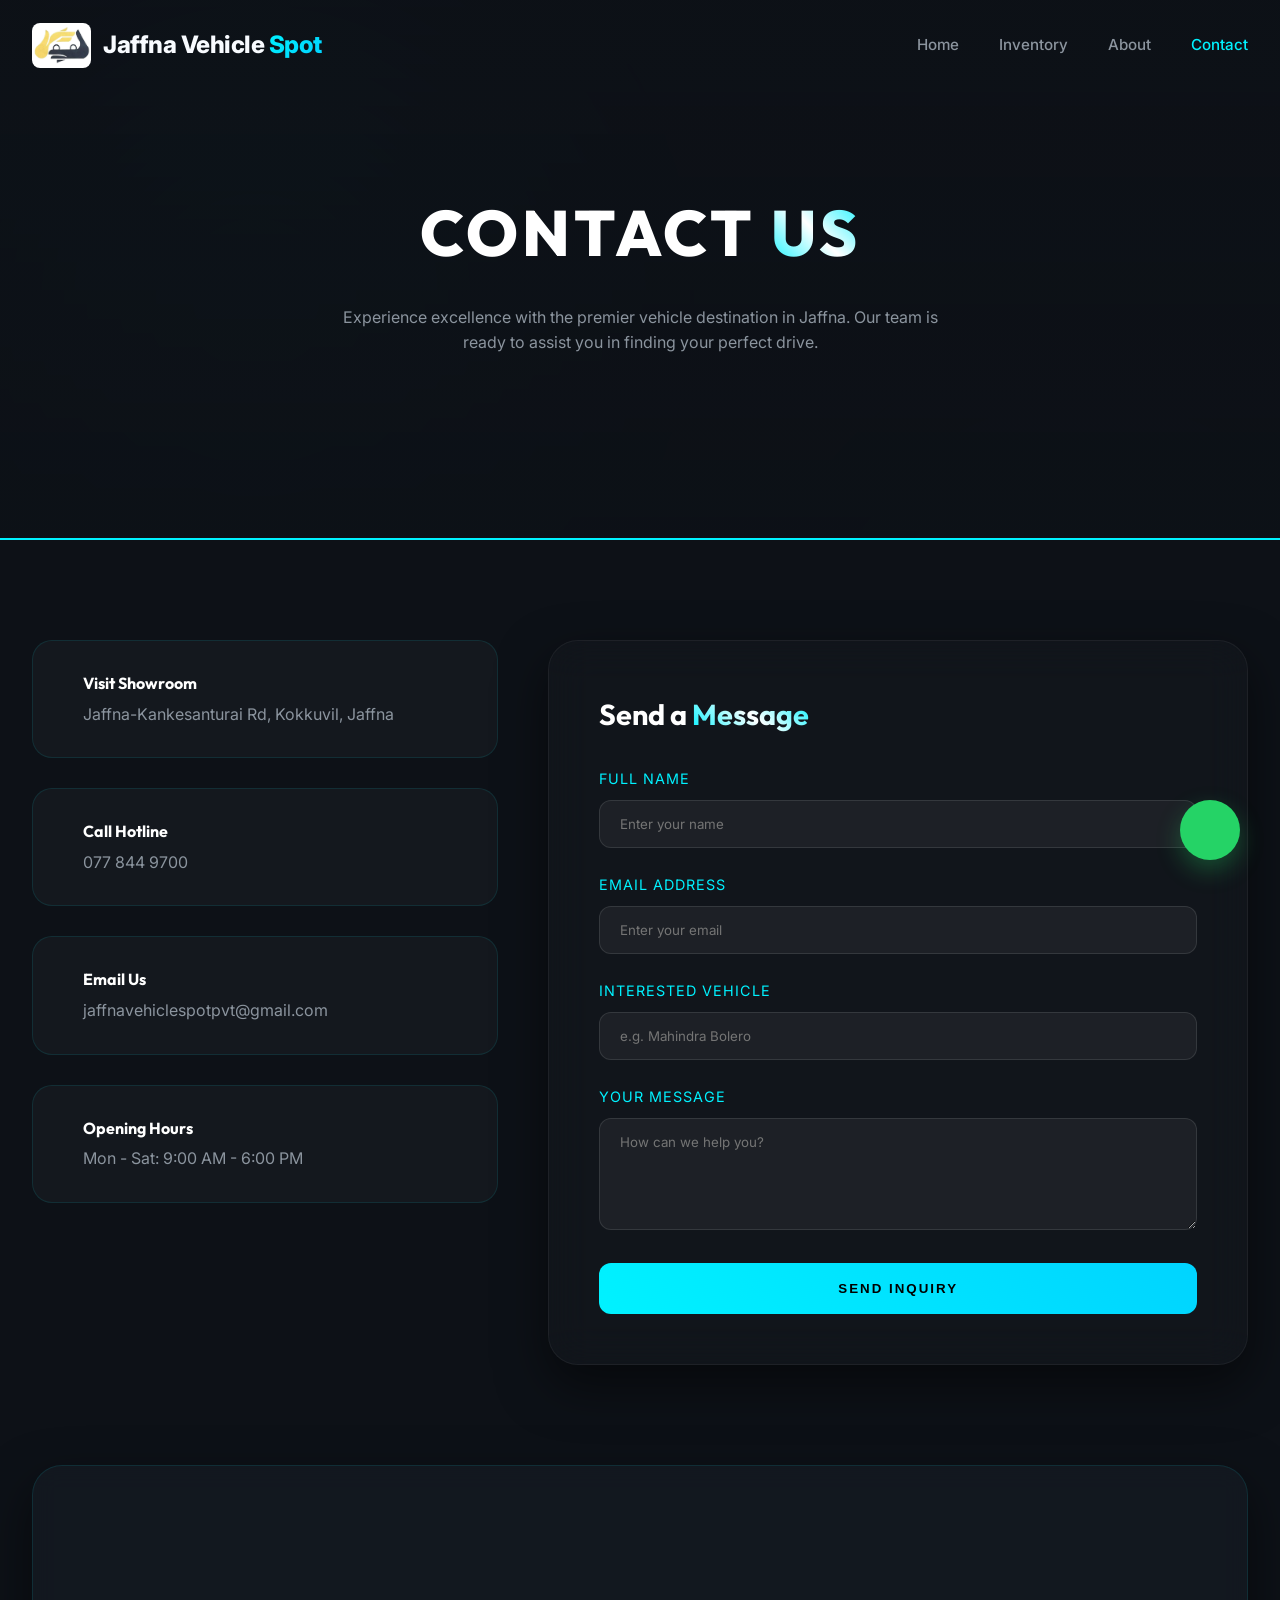
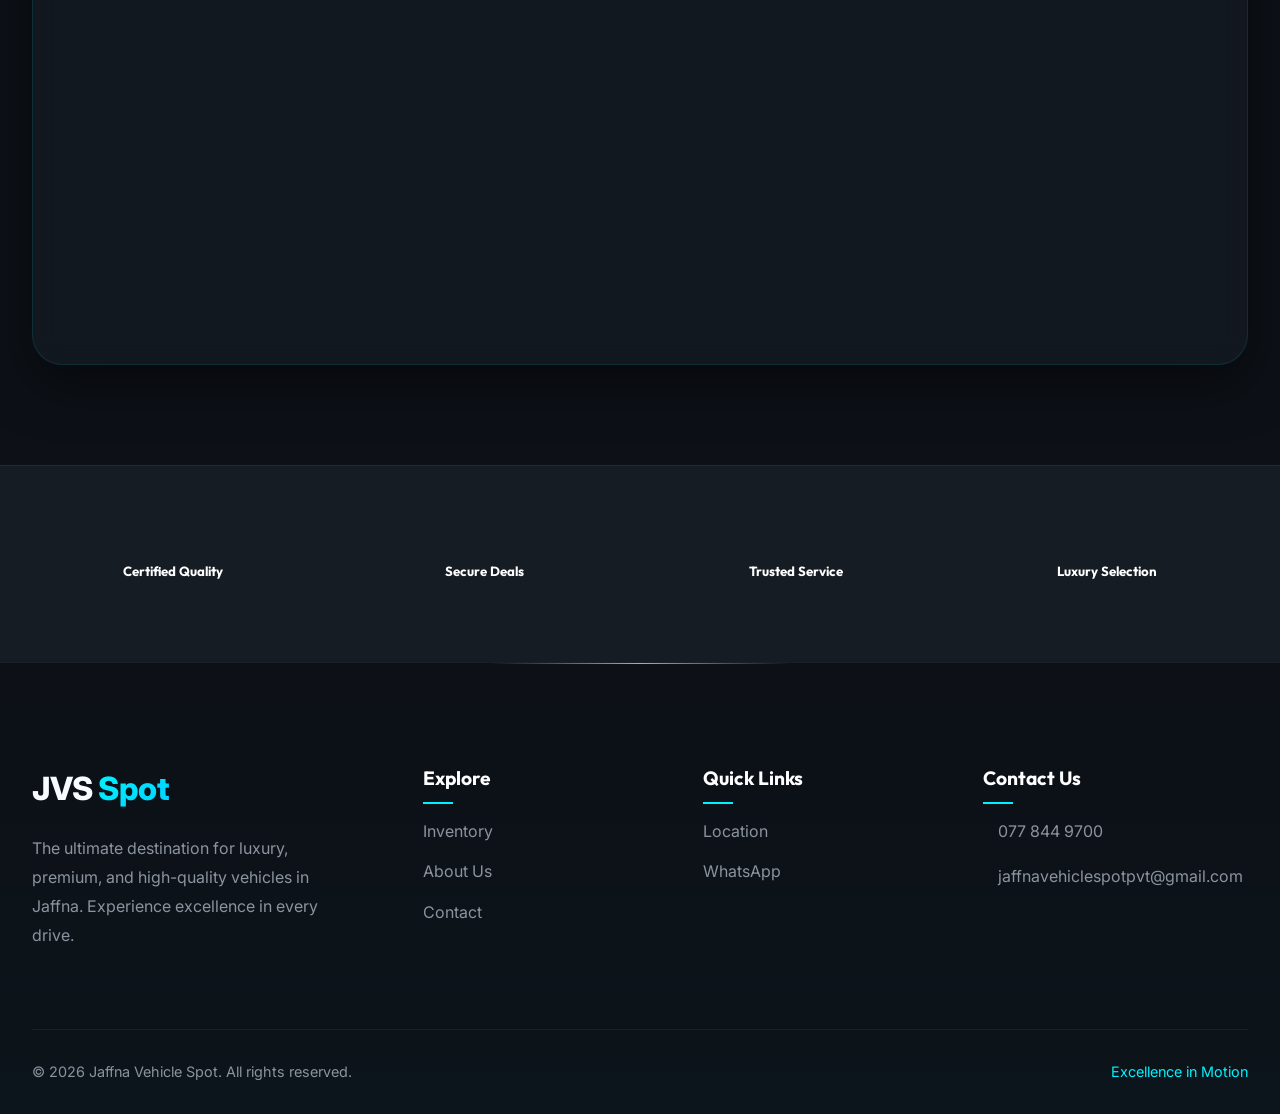
<file: contact.html>
<!DOCTYPE html>
<html lang="en">
<head>
    <meta charset="UTF-8">
    <meta name="viewport" content="width=device-width, initial-scale=1.0">
    <title>Contact Us | Jaffna Vehicle Spot - Premium Experience</title>
    
    <!-- SEO Meta Tags -->
    <meta name="description" content="Get in touch with Jaffna Vehicle Spot. Contact us for premium vehicles, financing, and exceptional automotive services in Jaffna.">
    
    <!-- Fonts & Icons -->
    <link rel="preconnect" href="https://fonts.googleapis.com">
    <link rel="preconnect" href="https://fonts.gstatic.com" crossorigin>
    <link href="https://fonts.googleapis.com/css2?family=Outfit:wght@300;400;500;600;700;800&family=Inter:wght@400;500;600;700&display=swap" rel="stylesheet">
    <link rel="stylesheet" href="https://maxst.icons8.com/vue-static/landings/line-awesome/line-awesome/1.3.0/css/line-awesome.min.css">
    
    <!-- Custom Styles -->
    <link rel="stylesheet" href="style.css">
</head>
<body>

    <!-- Background Effects -->
    <div class="bg-glow bg-glow-1"></div>
    <div class="bg-glow bg-glow-2"></div>

    <!-- Navigation Menu -->
    <nav class="navbar" id="navbar">
        <div class="container nav-container">
            <a href="index.html" class="logo-brand">
                <img src="logo.jpg" alt="JVS" class="brand-icon">
                <span class="brand-text">Jaffna Vehicle <span class="text-gradient">Spot</span></span>
            </a>
            
            <div class="nav-toggle-label" id="mobile-toggle">
                <span></span>
                <span></span>
                <span></span>
            </div>

            <ul class="nav-links" id="nav-links">
                <li><a href="index.html">Home</a></li>
                <li><a href="index.html#featured">Inventory</a></li>
                <li><a href="index.html#about">About</a></li>
                <li><a href="contact.html" class="active" style="color: var(--primary);">Contact</a></li>
            </ul>
        </div>
    </nav>

    <!-- Premium Hero -->
    <section class="luxury-hero" style="background: linear-gradient(rgba(13, 17, 23, 0.8), rgba(13, 17, 23, 0.95)), url('https://images.unsplash.com/photo-1562141982-c5c70404746f?auto=format&fit=crop&w=1920&q=80'); background-size: cover; background-position: center;">
        <div class="container">
            <h1 class="luxury-title" style="animation: fadeInDown 1s ease;">Contact <span class="accent-text">Us</span></h1>
            <p style="color: var(--text-muted); max-width: 600px; margin: 20px auto 0; animation: fadeInUp 1.2s ease;">Experience excellence with the premier vehicle destination in Jaffna. Our team is ready to assist you in finding your perfect drive.</p>
        </div>
    </section>

    <!-- Contact Content -->
    <section class="contact-section">
        <div class="container">
            <div class="contact-grid">
                <!-- Info Section -->
                <div class="info-cards">
                    <div class="luxury-card">
                        <i class="las la-map-marker-alt"></i>
                        <div>
                            <h4 style="color: #fff; margin-bottom: 5px;">Visit Showroom</h4>
                            <p style="color: var(--text-muted);">Jaffna-Kankesanturai Rd, Kokkuvil, Jaffna</p>
                        </div>
                    </div>
                    <div class="luxury-card">
                        <i class="las la-phone-volume"></i>
                        <div>
                            <h4 style="color: #fff; margin-bottom: 5px;">Call Hotline</h4>
                            <p style="color: var(--text-muted);">077 844 9700</p>
                        </div>
                    </div>
                    <div class="luxury-card">
                        <i class="las la-envelope-open"></i>
                        <div>
                            <h4 style="color: #fff; margin-bottom: 5px;">Email Us</h4>
                            <p style="color: var(--text-muted);">jaffnavehiclespotpvt@gmail.com</p>
                        </div>
                    </div>
                    <div class="luxury-card">
                        <i class="las la-clock"></i>
                        <div>
                            <h4 style="color: #fff; margin-bottom: 5px;">Opening Hours</h4>
                            <p style="color: var(--text-muted);">Mon - Sat: 9:00 AM - 6:00 PM</p>
                        </div>
                    </div>
                </div>

                <!-- Form Section -->
                <div class="luxury-form glass">
                    <h3 style="color: #fff; margin-bottom: 30px; font-size: 1.8rem;">Send a <span class="accent-text">Message</span></h3>
                    <form action="#">
                        <div class="luxury-input-group">
                            <label>Full Name</label>
                            <input type="text" class="luxury-input" placeholder="Enter your name">
                        </div>
                        <div class="luxury-input-group">
                            <label>Email Address</label>
                            <input type="email" class="luxury-input" placeholder="Enter your email">
                        </div>
                        <div class="luxury-input-group">
                            <label>Interested Vehicle</label>
                            <input type="text" class="luxury-input" placeholder="e.g. Mahindra Bolero">
                        </div>
                        <div class="luxury-input-group">
                            <label>Your Message</label>
                            <textarea class="luxury-input" rows="5" placeholder="How can we help you?"></textarea>
                        </div>
                        <button type="submit" class="luxury-btn">Send Inquiry</button>
                    </form>
                </div>
            </div>
        </div>
    </section>

    <!-- Map Section -->
    <section style="background: var(--bg-base); padding-bottom: 100px;">
        <div class="container">
            <div class="glass" style="border-radius: 30px; overflow: hidden; height: 500px; border: 1px solid var(--glass-border); padding: 10px;">
                <iframe src="https://www.google.com/maps/embed?pb=!1m18!1m12!1m3!1d3932.770380378716!2d80.0158538!3d9.7006289!2m3!1f0!2f0!3f0!3m2!1i1024!2i768!4f13.1!3m3!1m2!1s0x3afe55376668997f%3A0x751cdd20d27db0db!2sVehicle%20spot%20jaffna!5e0!3m2!1sen!2slk!4v1778865535889!5m2!1sen!2slk" width="100%" height="100%" style="border:0; border-radius: 20px;" allowfullscreen="" loading="lazy" referrerpolicy="no-referrer-when-downgrade"></iframe>
            </div>
        </div>
    </section>

    <!-- Trust Section -->
    <section class="trust-section">
        <div class="container">
            <div class="trust-grid" style="display: grid; grid-template-columns: repeat(auto-fit, minmax(200px, 1fr)); gap: 30px; text-align: center;">
                <div class="trust-item">
                    <i class="las la-award" style="font-size: 3rem; color: var(--primary); margin-bottom: 15px; display: block;"></i>
                    <h5 style="color: #fff;">Certified Quality</h5>
                </div>
                <div class="trust-item">
                    <i class="las la-shield-alt" style="font-size: 3rem; color: var(--primary); margin-bottom: 15px; display: block;"></i>
                    <h5 style="color: #fff;">Secure Deals</h5>
                </div>
                <div class="trust-item">
                    <i class="las la-handshake" style="font-size: 3rem; color: var(--primary); margin-bottom: 15px; display: block;"></i>
                    <h5 style="color: #fff;">Trusted Service</h5>
                </div>
                <div class="trust-item">
                    <i class="las la-gem" style="font-size: 3rem; color: var(--primary); margin-bottom: 15px; display: block;"></i>
                    <h5 style="color: #fff;">Luxury Selection</h5>
                </div>
            </div>
        </div>
    </section>

    <!-- Footer -->
    <footer class="footer">
        <div class="container">
            <div class="footer-grid">
                <div class="footer-brand">
                    <span class="brand-text">JVS <span class="text-gradient">Spot</span></span>
                    <p>The ultimate destination for luxury, premium, and high-quality vehicles in Jaffna. Experience excellence in every drive.</p>
                </div>
                <div class="footer-column">
                    <h4>Explore</h4>
                    <ul class="footer-links">
                        <li><a href="index.html#featured">Inventory</a></li>
                        <li><a href="index.html#about">About Us</a></li>
                        <li><a href="contact.html">Contact</a></li>
                    </ul>
                </div>
                <div class="footer-column">
                    <h4>Quick Links</h4>
                    <ul class="footer-links">
                        <li><a href="https://maps.app.goo.gl/8CPxceADppYe8mzp9" target="_blank">Location</a></li>
                        <li><a href="https://wa.me/94778449700" target="_blank">WhatsApp</a></li>
                    </ul>
                </div>
                <div class="footer-column">
                    <h4>Contact Us</h4>
                    <ul class="footer-contact">
                        <li><i class="las la-phone"></i> 077 844 9700</li>
                        <li><i class="las la-envelope"></i> jaffnavehiclespotpvt@gmail.com</li>
                    </ul>
                </div>
            </div>
            <div class="footer-bottom">
                <p>&copy; 2026 Jaffna Vehicle Spot. All rights reserved.</p>
                <p style="color: var(--primary);">Excellence in Motion</p>
            </div>
        </div>
    </footer>

    <!-- WhatsApp Float -->
    <a href="https://wa.me/94778449700" class="whatsapp-float" target="_blank">
        <i class="lab la-whatsapp"></i>
    </a>

    <script>
        // Navbar scroll effect
        window.addEventListener('scroll', () => {
            const navbar = document.getElementById('navbar');
            if (window.scrollY > 50) navbar.classList.add('scrolled');
            else navbar.classList.remove('scrolled');
        });

        // Mobile Toggle Logic
        const mobileToggle = document.getElementById('mobile-toggle');
        const navLinks = document.getElementById('nav-links');

        mobileToggle.addEventListener('click', () => {
            navLinks.classList.toggle('active');
        });

        // Close mobile menu when a link is clicked
        document.querySelectorAll('.nav-links a').forEach(link => {
            link.addEventListener('click', () => {
                navLinks.classList.remove('active');
            });
        });
    </script>
</body>
</html>
</file>
<file: style.css>
:root {
    /* Colors - Restored Original Branding */
    --primary: #00f2ff; /* Original Cyan */
    --primary-glow: rgba(0, 242, 255, 0.3);
    --secondary: #0D1117; /* Original Deep Navy */
    --accent: #ff4b4b; /* Original Danger Red */
    
    --bg-base: #0D1117; 
    --bg-surface: #161C24; 
    --bg-surface-light: #212B36; 
    
    --text-main: #f8fbff;
    --text-muted: #8b949e;
    
    --success: #00e676;
    --danger: #ff4b4b;
    --whatsapp: #25D366;
    
    /* Effects */
    --glass-bg: rgba(22, 28, 36, 0.7);
    --glass-border: rgba(0, 242, 255, 0.1);
    --shadow-premium: 0 20px 50px rgba(0, 0, 0, 0.5);
    --shadow-glow: 0 10px 30px rgba(0, 242, 255, 0.1);
    
    /* Typography */
    --font-heading: 'Outfit', sans-serif;
    --font-body: 'Inter', sans-serif;
    
    /* Layout */
    --container-max: 1800px;
    --border-radius: 12px;
    --border-radius-lg: 24px;
    --transition: 0.4s cubic-bezier(0.4, 0, 0.2, 1);
}

/* =========================================
   RESET & BASE STYLES
   ========================================= */
* {
    margin: 0;
    padding: 0;
    box-sizing: border-box;
}

html, body {
    width: 100%;
    max-width: 100%;
    overflow-x: hidden;
    position: relative;
    -webkit-overflow-scrolling: touch;
}

body {
    font-family: var(--font-body);
    background-color: var(--bg-base);
    color: var(--text-main);
    line-height: 1.6;
}

h1, h2, h3, h4, h5, h6 {
    font-family: var(--font-heading);
    font-weight: 700;
}

a {
    text-decoration: none;
    color: inherit;
    transition: all var(--transition);
}

ul {
    list-style: none;
}

.container {
    width: 100%;
    max-width: var(--container-max);
    margin: 0 auto;
    padding: 0 2rem;
}

/* Dynamic Background Glows */
.bg-glow {
    position: fixed;
    border-radius: 50%;
    filter: blur(120px);
    z-index: -1;
    opacity: 0.3;
    pointer-events: none;
    animation: moveGlow 20s linear infinite alternate;
}
.bg-glow-1 { 
    top: -10%; left: -10%; width: 60vw; height: 60vw; 
    background: radial-gradient(circle, var(--primary-glow) 0%, transparent 70%); 
}
.bg-glow-2 { 
    bottom: -10%; right: -10%; width: 50vw; height: 50vw; 
    background: radial-gradient(circle, rgba(0, 242, 255, 0.15) 0%, transparent 70%); 
    animation-delay: -5s;
}

@keyframes moveGlow {
    0% { transform: translate(0, 0) scale(1); }
    50% { transform: translate(5%, 5%) scale(1.1); }
    100% { transform: translate(-5%, 2%) scale(0.9); }
}

/* =========================================
   COMPONENTS
   ========================================= */
.text-gradient {
    background: linear-gradient(135deg, #00f2ff 0%, #00d1ff 100%);
    -webkit-background-clip: text;
    background-clip: text;
    -webkit-text-fill-color: transparent;
}

.glass {
    background: var(--glass-bg);
    backdrop-filter: blur(12px);
    -webkit-backdrop-filter: blur(12px);
    border: 1px solid var(--glass-border);
    box-shadow: var(--shadow-premium);
}

/* Buttons */
.btn {
    display: inline-flex;
    align-items: center;
    justify-content: center;
    gap: 0.5rem;
    padding: 0.8rem 1.8rem;
    border-radius: 0.75rem;
    font-weight: 600;
    cursor: pointer;
    transition: all var(--transition);
    border: none;
    font-family: var(--font-heading);
}

.btn-primary {
    background: var(--primary);
    color: var(--secondary);
    box-shadow: 0 10px 25px rgba(0, 242, 255, 0.2);
    position: relative;
    overflow: hidden;
}
.btn-primary::after {
    content: '';
    position: absolute;
    top: -50%; left: -50%; width: 200%; height: 200%;
    background: linear-gradient(45deg, transparent, rgba(255,255,255,0.2), transparent);
    transform: rotate(45deg);
    transition: 0.6s;
}
.btn-primary:hover::after {
    left: 100%;
}
.btn-primary:hover {
    transform: translateY(-3px) scale(1.02);
    box-shadow: 0 15px 35px rgba(0, 242, 255, 0.4);
    background: #00d8e6;
}

.btn-secondary {
    background: rgba(255, 255, 255, 0.03);
    color: white;
    border: 1px solid rgba(255, 255, 255, 0.1);
    backdrop-filter: blur(5px);
}
.btn-secondary:hover {
    background: rgba(255, 255, 255, 0.08);
    border-color: var(--primary);
    transform: translateY(-3px);
}

.btn-large { padding: 1.2rem 2.8rem; font-size: 1.15rem; }
.btn-whatsapp { background: var(--whatsapp); color: white; }
.btn-whatsapp:hover { transform: translateY(-3px); box-shadow: 0 10px 25px rgba(34, 197, 94, 0.3); }

/* =========================================
   NAVIGATION
   ========================================= */
.navbar {
    position: fixed;
    top: 0; left: 0; width: 100%;
    height: 90px;
    z-index: 1000;
    transition: all 0.5s ease;
    display: flex;
    align-items: center;
}

.navbar.scrolled {
    height: 70px;
    background: rgba(2, 6, 23, 0.8);
    backdrop-filter: blur(15px);
    border-bottom: 1px solid var(--glass-border);
}

.nav-container {
    display: flex;
    justify-content: space-between;
    align-items: center;
}

.logo-brand {
    display: flex;
    align-items: center;
    gap: 0.75rem;
}
.brand-icon { height: 45px; border-radius: 8px; }
.brand-text { font-size: 1.5rem; font-weight: 800; letter-spacing: -0.5px; }

.nav-links {
    display: flex;
    gap: 2.5rem;
    align-items: center;
}
.nav-links a:not(.btn) {
    font-weight: 500;
    color: var(--text-muted);
    font-size: 0.95rem;
}
.nav-links a:not(.btn):hover {
    color: var(--primary);
}

/* Mobile Toggle */
.nav-toggle { display: none; }
.nav-toggle-label {
    display: none;
    flex-direction: column;
    gap: 6px;
    cursor: pointer;
}
.nav-toggle-label span { width: 30px; height: 2px; background: white; transition: 0.3s; }

/* =========================================
   HERO SECTION
   ========================================= */
.hero {
    min-height: 100vh;
    padding-top: 120px;
    display: flex;
    align-items: center;
    position: relative;
}

.hero-container {
    display: grid;
    grid-template-columns: 1.2fr 0.8fr;
    gap: 4rem;
    align-items: center;
}

.hero-badge {
    display: inline-flex;
    align-items: center;
    gap: 0.6rem;
    padding: 0.6rem 1.25rem;
    background: rgba(0, 242, 255, 0.08);
    border: 1px solid rgba(0, 242, 255, 0.15);
    border-radius: 2rem;
    color: var(--primary);
    font-size: 0.85rem;
    font-weight: 600;
    margin-bottom: 2.5rem;
    backdrop-filter: blur(10px);
    animation: fadeInDown 0.8s ease-out, pulseGlow 3s infinite;
}

@keyframes fadeInDown {
    from { opacity: 0; transform: translateY(-20px); }
    to { opacity: 1; transform: translateY(0); }
}

@keyframes pulseGlow {
    0%, 100% { box-shadow: 0 0 10px rgba(0, 242, 255, 0.1); }
    50% { box-shadow: 0 0 25px rgba(0, 242, 255, 0.2); }
}

.hero-title {
    font-size: 5.5rem;
    line-height: 1.05;
    margin-bottom: 2rem;
    letter-spacing: -3px;
    text-shadow: 0 10px 30px rgba(0,0,0,0.3);
    animation: shimmer 5s infinite linear;
}

@keyframes shimmer {
    0% { filter: hue-rotate(0deg); }
    50% { filter: hue-rotate(10deg); }
    100% { filter: hue-rotate(0deg); }
}

.hero-subtitle {
    font-size: 1.3rem;
    color: var(--text-muted);
    margin-bottom: 3.5rem;
    max-width: 600px;
    line-height: 1.8;
}

.hero-actions { display: flex; gap: 1.5rem; }

.hero-visual {
    position: relative;
    padding-right: 40px;
    padding-bottom: 80px;
}
.hero-visual::after {
    content: '';
    position: absolute;
    bottom: 40px; left: 10%; width: 80%; height: 20px;
    background: rgba(0,0,0,0.5);
    filter: blur(20px);
    border-radius: 50%;
    z-index: -1;
}
.hero-slider {
    position: relative;
    width: 100%;
    aspect-ratio: 4/5;
    border-radius: 2.5rem;
    overflow: hidden;
    background: #0d1117;
    box-shadow: 0 30px 100px rgba(0,0,0,0.5);
}
@media (max-width: 992px) {
    .hero-slider {
        aspect-ratio: 16/10;
        min-height: auto;
    }
}

/* About Section */
.about-section {
    padding: 80px 0 20px;
    margin-bottom: 0;
}

.about-grid {
    display: grid;
    grid-template-columns: 1fr 1.2fr;
    gap: 80px;
    align-items: center;
}

.about-image-wrapper {
    position: relative;
    border-radius: 40px;
    overflow: hidden;
    box-shadow: var(--shadow-premium);
}

.about-slider {
    position: relative;
    width: 100%;
    height: 500px;
    background: #1a1f26; /* Fallback background color */
    z-index: 5;
}

.about-slide {
    position: absolute;
    top: 0;
    left: 0;
    width: 100%;
    height: 100%;
    object-fit: cover;
    opacity: 0;
    transition: opacity 1s ease-in-out;
    z-index: 1;
}

.about-slide.active {
    opacity: 1;
    z-index: 2;
}

.about-overlay {
    position: absolute;
    bottom: 30px;
    left: 30px;
    padding: 15px 25px;
    border-radius: 15px;
}

.about-overlay p {
    color: var(--primary);
    font-weight: 700;
    margin: 0;
}

.about-text {
    margin: 30px 0;
}

.about-text p {
    color: var(--text-muted);
    font-size: 1.1rem;
    line-height: 1.8;
    margin-bottom: 20px;
}

.about-stats {
    display: flex;
    gap: 40px;
    margin-top: 40px;
}

.stat-item {
    padding: 2rem;
    background: rgba(255, 255, 255, 0.02);
    border: 1px solid rgba(255, 255, 255, 0.05);
    border-radius: 1.5rem;
    text-align: center;
    transition: all 0.3s ease;
}

.stat-item:hover {
    background: rgba(0, 242, 255, 0.05);
    border-color: var(--primary);
    transform: translateY(-5px);
}

.stat-item strong {
    display: block;
    font-size: 2.5rem;
    color: var(--primary);
    margin-bottom: 0.5rem;
    font-weight: 800;
}

.stat-item span {
    color: var(--text-muted);
    font-size: 0.9rem;
    text-transform: uppercase;
    letter-spacing: 1.5px;
    font-weight: 600;
}

.stat-icon-box {
    width: 60px;
    height: 60px;
    background: rgba(0, 242, 255, 0.1);
    border-radius: 1rem;
    display: flex;
    align-items: center;
    justify-content: center;
    color: var(--primary);
    font-size: 1.8rem;
    flex-shrink: 0;
}
@media (max-width: 992px) {
    .about-grid {
        grid-template-columns: 1fr;
        gap: 50px;
    }
    .about-img {
        height: 350px;
    }
    .about-section {
        padding: 50px 0;
    }
}

.hero-main-img {
    position: absolute;
    top: 0;
    left: 0;
    width: 100%;
    height: 100%;
    object-fit: cover;
    opacity: 0;
    transition: opacity 1.5s ease-in-out, transform 12s linear;
    border: 1px solid rgba(255,255,255,0.05);
    z-index: 1;
}

.hero-main-img.active {
    opacity: 1;
    z-index: 2;
    transform: scale(1.1);
}

.hero-visual:hover .hero-main-img {
    transform: perspective(1000px) rotateY(-5deg) rotateX(2deg) scale(1.02);
}

@keyframes slideInRight {
    from { opacity: 0; transform: translateX(50px); }
    to { opacity: 1; transform: translateX(0); }
}

.floating-card {
    position: absolute;
    padding: 1.2rem 1.8rem;
    border-radius: 1.25rem;
    display: flex;
    align-items: center;
    gap: 1.25rem;
    z-index: 10;
    animation: popIn 0.8s cubic-bezier(0.175, 0.885, 0.32, 1.275) forwards, floatCard 6s ease-in-out infinite;
    opacity: 0;
}

@keyframes floatCard {
    0%, 100% { transform: translateY(0); }
    50% { transform: translateY(-15px); }
}

.card-top { 
    top: 10%; right: -8%; 
    animation-delay: 0.6s, 1s; 
}
.card-bottom { 
    bottom: 10%; left: -8%; 
    animation-delay: 0.8s, 1.2s;
    animation-direction: alternate-reverse;
}

/* =========================================
   SEARCH & FILTERS
   ========================================= */
.search-bar {
    margin-top: -60px;
    z-index: 20;
    position: relative;
}
.search-inner {
    padding: 1rem;
    border-radius: 2rem;
    display: grid;
    grid-template-columns: 2fr 1fr 1fr 0.6fr;
    gap: 0.75rem;
    align-items: center;
}

.input-group {
    display: flex;
    align-items: center;
    gap: 1.25rem;
    background: rgba(255,255,255,0.02);
    padding: 0.8rem 1.5rem;
    border-radius: 1.25rem;
    border: 1px solid rgba(255,255,255,0.05);
    transition: all var(--transition);
}

.input-group:focus-within {
    background: rgba(0, 242, 255, 0.03);
    border-color: rgba(0, 242, 255, 0.3);
}

.input-icon {
    font-size: 1.5rem;
    color: var(--primary);
}

.input-wrapper {
    display: flex;
    flex-direction: column;
    flex: 1;
}

.input-wrapper label {
    font-size: 0.7rem;
    font-weight: 700;
    text-transform: uppercase;
    letter-spacing: 1px;
    color: var(--text-muted);
    margin-bottom: 2px;
}

.input-group input, .input-group select {
    background: transparent;
    border: none;
    color: white;
    width: 100%;
    outline: none;
    font-size: 1rem;
    font-weight: 500;
    font-family: var(--font-heading);
}

.input-group select option {
    background: var(--bg-surface);
    color: white;
}

.search-btn {
    height: 100%;
    border-radius: 1.25rem;
    font-size: 1.1rem;
}

/* =========================================
   VEHICLE GRID
   ========================================= */
.section-header {
    text-align: center;
    margin-bottom: 4rem;
    padding-top: 4rem;
}
.section-header h2 { font-size: 3.5rem; margin-bottom: 1rem; letter-spacing: -1px; }
.section-header p { color: var(--text-muted); font-size: 1.1rem; }

.vehicle-grid {
    display: grid;
    grid-template-columns: repeat(auto-fill, minmax(400px, 1fr));
    gap: 2.5rem;
}

.vehicle-card {
    border-radius: 2rem;
    overflow: hidden;
    background: var(--bg-surface);
    border: 1px solid rgba(255,255,255,0.05);
    transition: all var(--transition);
    position: relative;
}
.vehicle-card:hover {
    transform: translateY(-15px);
    border-color: var(--primary);
    box-shadow: 0 30px 60px rgba(0,0,0,0.4), 0 0 20px rgba(0, 242, 255, 0.1);
}

.card-img-wrapper {
    position: relative;
    height: 280px;
    overflow: hidden;
}
.card-img-wrapper img {
    width: 100%; height: 100%;
    object-fit: cover;
    transition: 0.7s ease;
}
.vehicle-card:hover .card-img-wrapper img { transform: scale(1.1); }

/* =========================================
   SERVICES SECTION
   ========================================= */
.services-grid {
    display: grid;
    grid-template-columns: repeat(auto-fit, minmax(300px, 1fr));
    gap: 2rem;
    margin-top: 4rem;
}

.service-card {
    background: var(--bg-surface);
    padding: 3.5rem 2.5rem;
    border-radius: 2rem;
    border: 1px solid rgba(255, 255, 255, 0.05);
    transition: all 0.4s cubic-bezier(0.4, 0, 0.2, 1);
    text-align: center;
    position: relative;
    overflow: hidden;
}

.service-card:hover {
    transform: translateY(-10px);
    border-color: var(--primary);
    background: rgba(0, 242, 255, 0.02);
    box-shadow: 0 20px 40px rgba(0, 0, 0, 0.3);
}

.service-icon-box {
    width: 80px;
    height: 80px;
    background: var(--primary);
    border-radius: 1.5rem;
    display: flex;
    align-items: center;
    justify-content: center;
    margin: 0 auto 2.5rem;
    color: var(--secondary);
    font-size: 2.5rem;
    position: relative;
    z-index: 2;
    transition: 0.4s;
}

.service-card:hover .service-icon-box {
    transform: rotate(10deg) scale(1.1);
    box-shadow: 0 0 30px var(--primary-glow);
}

.service-card h3 {
    font-size: 1.6rem;
    margin-bottom: 1.25rem;
    color: #fff;
}

.service-card p {
    color: var(--text-muted);
    font-size: 1rem;
    line-height: 1.7;
}

.status-badge {
    position: absolute; top: 1.5rem; left: 1.5rem;
    padding: 0.4rem 1rem;
    border-radius: 2rem;
    font-size: 0.75rem; font-weight: 700;
    text-transform: uppercase;
    backdrop-filter: blur(10px);
}
.status-available { background: rgba(16, 185, 129, 0.2); color: #34d399; border: 1px solid rgba(52, 211, 153, 0.3); }

.card-body { padding: 2rem; }
.card-category { font-size: 0.75rem; font-weight: 800; color: var(--primary); text-transform: uppercase; letter-spacing: 2px; margin-bottom: 0.5rem; display: block; }
.card-title { font-size: 1.75rem; margin-bottom: 1.5rem; }

.specs-row {
    display: grid;
    grid-template-columns: 1fr 1fr;
    gap: 1.25rem;
    margin-bottom: 2rem;
    padding-top: 1.5rem;
    border-top: 1px solid rgba(255,255,255,0.05);
}
.spec-item { display: flex; align-items: center; gap: 0.75rem; color: var(--text-muted); font-size: 0.9rem; }
.spec-item i { color: var(--primary); font-size: 1.2rem; }

.card-footer {
    display: flex;
    justify-content: space-between;
    align-items: center;
}
.price-tag { font-size: 1.8rem; font-weight: 800; }

/* =========================================
   ANIMATIONS
   ========================================= */
@keyframes fadeIn {
    from { opacity: 0; transform: translateY(20px); }
    to { opacity: 1; transform: translateY(0); }
}

@keyframes float {
    0%, 100% { transform: translateY(0) rotate(0); }
    50% { transform: translateY(-20px) rotate(1deg); }
}

/* =========================================
   RESPONSIVE
   ========================================= */
@media (max-width: 1024px) {
    .hero-title { font-size: 3.5rem; }
    .hero-container { grid-template-columns: 1fr; text-align: center; }
    .hero-subtitle { margin-left: auto; margin-right: auto; }
    .hero-actions { justify-content: center; }
    .search-inner { grid-template-columns: 1fr 1fr; }
    .search-inner button { grid-column: span 2; }
}

@media (max-width: 768px) {
    .navbar { height: 70px; }
    .nav-links {
        position: fixed; top: 70px; left: -100%; width: 100%; height: calc(100vh - 70px);
        background: var(--bg-base); flex-direction: column; padding: 4rem 2rem;
        transition: 0.4s;
    }
    .nav-links.active { left: 0; }
    .nav-toggle-label { display: flex; }
    .vehicle-grid { grid-template-columns: 1fr; }
    .hero-title { font-size: 2.75rem; }
}

.br-card:hover {
    transform: translateY(-5px);
    border-color: var(--primary);
    background: rgba(0, 242, 255, 0.05) !important;
}

/* =========================================
   PREMIUM THEME (Contact Page)
   ========================================= */
:root {
    --premium-accent: var(--primary);
    --premium-accent-glow: var(--primary-glow);
    --premium-bg: var(--bg-base);
    --premium-surface: var(--bg-surface);
}

.luxury-hero {
    height: 60vh;
    background: linear-gradient(rgba(0,0,0,0.7), rgba(0,0,0,0.9)), url('contact_hero.png');
    background-size: cover;
    background-position: center;
    display: flex;
    align-items: center;
    justify-content: center;
    text-align: center;
    position: relative;
    border-bottom: 2px solid var(--premium-accent);
}

.luxury-title {
    font-size: 4rem;
    font-weight: 800;
    color: #fff;
    text-transform: uppercase;
    letter-spacing: 4px;
}

.accent-text {
    background: linear-gradient(45deg, var(--primary), #fff, var(--primary));
    -webkit-background-clip: text;
    background-clip: text;
    -webkit-text-fill-color: transparent;
}

.contact-section {
    padding: 100px 0;
    background: var(--premium-bg);
}

.contact-grid {
    display: grid;
    grid-template-columns: 1fr 1.5fr;
    gap: 50px;
}

.info-cards {
    display: flex;
    flex-direction: column;
    gap: 30px;
}

.luxury-card {
    background: rgba(255, 255, 255, 0.03);
    border: 1px solid rgba(0, 242, 255, 0.1);
    padding: 30px;
    border-radius: 20px;
    display: flex;
    gap: 20px;
    transition: 0.3s;
}

.luxury-card:hover {
    border-color: var(--premium-accent);
    transform: translateX(10px);
    background: rgba(0, 242, 255, 0.05);
}

.luxury-card i {
    font-size: 2rem;
    color: var(--premium-accent);
}

.luxury-form {
    background: rgba(255, 255, 255, 0.02);
    border: 1px solid rgba(255, 255, 255, 0.05);
    padding: 50px;
    border-radius: 30px;
    backdrop-filter: blur(20px);
}

.luxury-input-group {
    margin-bottom: 25px;
}

.luxury-input-group label {
    display: block;
    color: var(--premium-accent);
    margin-bottom: 10px;
    font-size: 0.9rem;
    text-transform: uppercase;
    letter-spacing: 1px;
}

.luxury-input {
    width: 100%;
    background: rgba(255, 255, 255, 0.05);
    border: 1px solid rgba(255, 255, 255, 0.1);
    padding: 15px 20px;
    border-radius: 12px;
    color: #fff;
    font-family: inherit;
    transition: 0.3s;
}

.luxury-input:focus {
    outline: none;
    border-color: var(--premium-accent);
    background: rgba(255, 255, 255, 0.08);
    box-shadow: 0 0 15px var(--premium-accent-glow);
}

.luxury-btn {
    background: linear-gradient(45deg, var(--primary), #00d4ff);
    color: #000;
    padding: 18px 40px;
    border-radius: 12px;
    font-weight: 700;
    text-transform: uppercase;
    letter-spacing: 2px;
    border: none;
    cursor: pointer;
    width: 100%;
    transition: 0.3s;
}

.luxury-btn:hover {
    transform: translateY(-3px);
    box-shadow: 0 10px 25px var(--premium-accent-glow);
}

.whatsapp-float {
    position: fixed;
    bottom: 40px;
    right: 40px;
    width: 60px;
    height: 60px;
    background: #25d366;
    border-radius: 50%;
    display: flex;
    align-items: center;
    justify-content: center;
    color: #fff;
    font-size: 2rem;
    box-shadow: 0 10px 25px rgba(37, 211, 102, 0.3);
    z-index: 1000;
    transition: 0.3s;
}

.whatsapp-float:hover {
    transform: scale(1.1) rotate(15deg);
}

.trust-section {
    padding: 80px 0;
    background: var(--bg-surface);
    border-top: 1px solid var(--glass-border);
}

.trust-grid {
    display: grid;
    grid-template-columns: repeat(4, 1fr);
    gap: 30px;
    text-align: center;
}

.trust-item i {
    font-size: 2.5rem;
    color: var(--luxury-gold);
    margin-bottom: 20px;
    display: block;
}

@media (max-width: 1024px) {
    .contact-grid { grid-template-columns: 1fr; }
    .trust-grid { grid-template-columns: 1fr 1fr; }
}

.br-card:hover {
    transform: translateY(-5px);
    border-color: var(--primary);
    background: rgba(0, 242, 255, 0.05) !important;
}

/* =========================================
   FOOTER
   ========================================= */
.footer {
    padding: 100px 0 30px;
    background: linear-gradient(to bottom, transparent, rgba(0, 242, 255, 0.02));
    border-top: 1px solid rgba(255, 255, 255, 0.05);
    position: relative;
}

.footer::before {
    content: '';
    position: absolute;
    top: 0;
    left: 50%;
    transform: translateX(-50%);
    width: 300px;
    height: 1px;
    background: linear-gradient(90deg, transparent, var(--primary), transparent);
}

.footer-grid {
    display: grid;
    grid-template-columns: 1.5fr 1fr 1fr 1.2fr;
    gap: 60px;
    margin-bottom: 80px;
}

.footer-brand .brand-text {
    font-size: 2rem;
    display: block;
    margin-bottom: 20px;
}

.footer-brand p {
    color: var(--text-muted);
    font-size: 1rem;
    line-height: 1.8;
    max-width: 300px;
}

.footer-column h4 {
    color: #fff;
    font-size: 1.2rem;
    margin-bottom: 25px;
    position: relative;
}

.footer-column h4::after {
    content: '';
    position: absolute;
    bottom: -10px;
    left: 0;
    width: 30px;
    height: 2px;
    background: var(--primary);
}

.footer-links li {
    margin-bottom: 15px;
}

.footer-links a {
    color: var(--text-muted);
    transition: all 0.3s ease;
    display: inline-block;
}

.footer-links a:hover {
    color: var(--primary);
    transform: translateX(5px);
}

.footer-contact li {
    display: flex;
    gap: 15px;
    color: var(--text-muted);
    margin-bottom: 20px;
    line-height: 1.6;
}

.footer-contact i {
    color: var(--primary);
    font-size: 1.2rem;
    margin-top: 3px;
}

.social-links {
    display: flex;
    gap: 15px;
    margin-top: 30px;
}

.social-btn {
    width: 45px;
    height: 45px;
    border-radius: 12px;
    background: rgba(255, 255, 255, 0.03);
    border: 1px solid rgba(255, 255, 255, 0.05);
    display: flex;
    align-items: center;
    justify-content: center;
    color: #fff;
    font-size: 1.3rem;
    transition: all 0.3s ease;
}

.social-btn:hover {
    background: var(--primary-glow);
    border-color: var(--primary);
    color: var(--primary);
    transform: translateY(-5px);
}

.social-btn.whatsapp:hover {
    color: #25D366;
    border-color: #25D366;
}

.footer-bottom {
    padding-top: 30px;
    border-top: 1px solid rgba(255, 255, 255, 0.05);
    display: flex;
    justify-content: space-between;
    align-items: center;
    color: var(--text-muted);
    font-size: 0.9rem;
}

@media (max-width: 1200px) {
    .footer-grid {
        grid-template-columns: 1fr 1fr;
        gap: 40px;
    }
}

@media (max-width: 768px) {
    .footer-grid {
        grid-template-columns: 1fr;
    }
    .footer-bottom {
        flex-direction: column;
        gap: 20px;
        text-align: center;
    }
}

/* =========================================
   LEADERSHIP SECTION (Premium & Stable)
   ========================================= */
.leadership-card {
    display: grid;
    grid-template-columns: 350px 1fr;
    gap: 4rem;
    padding: 3rem;
    border-radius: 2.5rem;
    align-items: center;
    margin-top: 3.5rem;
    position: relative;
    overflow: hidden;
    background: rgba(22, 28, 36, 0.4);
    backdrop-filter: blur(20px);
    -webkit-backdrop-filter: blur(20px);
    border: 1px solid rgba(255, 255, 255, 0.05);
    box-shadow: var(--shadow-premium);
}

.leadership-card::before {
    content: '';
    position: absolute;
    top: -50%;
    left: -50%;
    width: 200%;
    height: 200%;
    background: radial-gradient(circle, rgba(0, 242, 255, 0.05) 0%, transparent 70%);
    pointer-events: none;
}

.leadership-img-container {
    position: relative;
    border-radius: 2rem;
    overflow: hidden;
    aspect-ratio: 4/5;
    box-shadow: 0 20px 40px rgba(0,0,0,0.5);
    border: 1px solid rgba(255, 255, 255, 0.1);
    z-index: 2;
}

.ceo-img {
    width: 100%;
    height: 100%;
    object-fit: cover;
    transition: transform 1s cubic-bezier(0.2, 0, 0.2, 1);
}

.leadership-card:hover .ceo-img {
    transform: scale(1.05);
}

.leadership-info {
    position: relative;
    z-index: 2;
}

.ceo-name {
    font-size: 3rem;
    margin-bottom: 0.5rem;
    font-weight: 800;
    letter-spacing: -1px;
}

.ceo-title {
    font-size: 1.1rem;
    color: var(--primary);
    font-weight: 700;
    text-transform: uppercase;
    letter-spacing: 3px;
    margin-bottom: 2rem;
    display: block;
}

.ceo-quote {
    font-size: 1.2rem;
    color: #cbd5e1;
    line-height: 1.8;
    font-style: italic;
    margin-bottom: 2.5rem;
    padding-left: 2rem;
    border-left: 3px solid var(--primary);
}

.ceo-social {
    display: flex;
    gap: 1.2rem;
}

.ceo-social a {
    width: 50px;
    height: 50px;
    background: rgba(255, 255, 255, 0.05);
    border-radius: 1rem;
    display: flex;
    align-items: center;
    justify-content: center;
    font-size: 1.5rem;
    color: #fff;
    transition: all 0.3s ease;
    border: 1px solid rgba(255, 255, 255, 0.1);
}

.ceo-social a:hover {
    background: var(--primary);
    color: var(--secondary);
    transform: translateY(-5px);
}

/* =========================================
   RESPONSIVE DESIGN (Precise)
   ========================================= */
@media (max-width: 1200px) {
    .leadership-card {
        grid-template-columns: 320px 1fr;
        gap: 3rem;
        padding: 2.5rem;
    }
    .ceo-name { font-size: 2.5rem; }
}

@media (max-width: 992px) {
    .leadership-card {
        grid-template-columns: 1fr;
        text-align: center;
        padding: 4rem 2rem;
    }
    .leadership-img-container {
        max-width: 350px;
        margin: 0 auto;
    }
    .ceo-quote {
        padding-left: 0;
        border-left: none;
        border-top: 2px solid var(--primary);
        padding-top: 2rem;
        margin-top: 2rem;
    }
    .ceo-social {
        justify-content: center;
    }
}

@media (max-width: 768px) {
    .leadership-card {
        padding: 3rem 1.5rem;
        border-radius: 2rem;
    }
    .ceo-name { font-size: 2.2rem; }
    .ceo-quote { font-size: 1.1rem; }
}

@media (max-width: 480px) {
    .leadership-card {
        padding: 2.5rem 1rem;
    }
    .ceo-name { font-size: 1.8rem; }
    .leadership-img-container { max-width: 280px; }
}

/* =========================================
   COMPREHENSIVE MOBILE OVERHAUL (FIX)
   ========================================= */
@media (max-width: 992px) {
    .container {
        padding: 0 1.25rem;
    }

    /* About Section Fixes */
    .about-grid {
        display: flex;
        flex-direction: column;
        gap: 2rem;
    }

    .about-stats {
        display: grid;
        grid-template-columns: 1fr;
        gap: 1rem;
    }

    /* About Section Image Gallery Fix (Mobile) */
    .about-slider {
        display: flex !important;
        overflow-x: auto !important;
        height: 320px !important;
        gap: 15px !important;
        padding: 10px !important;
        scroll-snap-type: x mandatory;
        -webkit-overflow-scrolling: touch;
        background: transparent !important;
    }
    
    .about-slide {
        position: relative !important;
        opacity: 1 !important;
        min-width: 85%;
        height: 100% !important;
        scroll-snap-align: center;
        border-radius: 1.5rem !important;
        box-shadow: 0 10px 20px rgba(0,0,0,0.3);
        transform: none !important;
    }
    
    .about-image-wrapper {
        border-radius: 0 !important;
        background: transparent !important;
        box-shadow: none !important;
        overflow: visible !important;
    }

    .about-overlay {
        display: none; /* Remove overlay on mobile gallery for cleaner look */
    }
    
    .stat-item.br-card {
        grid-column: span 1 !important;
        flex-direction: column !important;
        text-align: center !important;
        padding: 2rem 1.25rem !important;
    }
    
    .stat-icon-box {
        margin: 0 auto 1rem !important;
    }

    /* Leadership Section Fixes */
    .leadership-card {
        grid-template-columns: 1fr;
        padding: 2.5rem 1.25rem;
        text-align: center;
        gap: 2rem;
    }
    
    .leadership-img-container {
        max-width: 300px;
        margin: 0 auto;
    }
    
    .ceo-quote {
        padding-left: 0;
        border-left: none;
        border-top: 1px solid var(--primary);
        padding-top: 2rem;
    }

    /* Navbar Mobile Fix */
    .nav-container {
        justify-content: space-between;
        padding: 0.75rem 1.25rem;
    }
    
    .brand-text {
        font-size: 1.1rem; /* Smaller logo text on mobile */
    }
    
    .brand-icon {
        width: 35px;
        height: 35px;
    }
}

@media (max-width: 768px) {
    /* Details Page Header & Content Fixes */
    .details-container {
        padding-top: 100px;
        padding-bottom: 40px;
    }
    
    .info-header h1 {
        font-size: 1.8rem !important;
        margin-top: 10px;
    }
    
    .specs-detailed {
        grid-template-columns: 1fr !important;
        gap: 15px !important;
    }
    
    .detail-value {
        font-size: 1rem !important;
        word-break: break-all;
    }
    
    /* Hero Title Fix */
    .hero-title {
        font-size: 2.2rem;
        word-wrap: break-word;
    }
}

@media (max-width: 480px) {
    .brand-text {
        display: none; /* Only show logo icon on very small screens to save space */
    }
    
    .hero-title {
        font-size: 1.8rem;
    }
    
    .leadership-card {
        padding: 2rem 1rem;
    }
    
    .ceo-name {
        font-size: 1.6rem;
    }
}

/* Global Safety Overlap Prevention */
* {
    max-width: 100%;
    box-sizing: border-box;
}

html, body {
    overflow-x: hidden;
    width: 100%;
}
</file>
